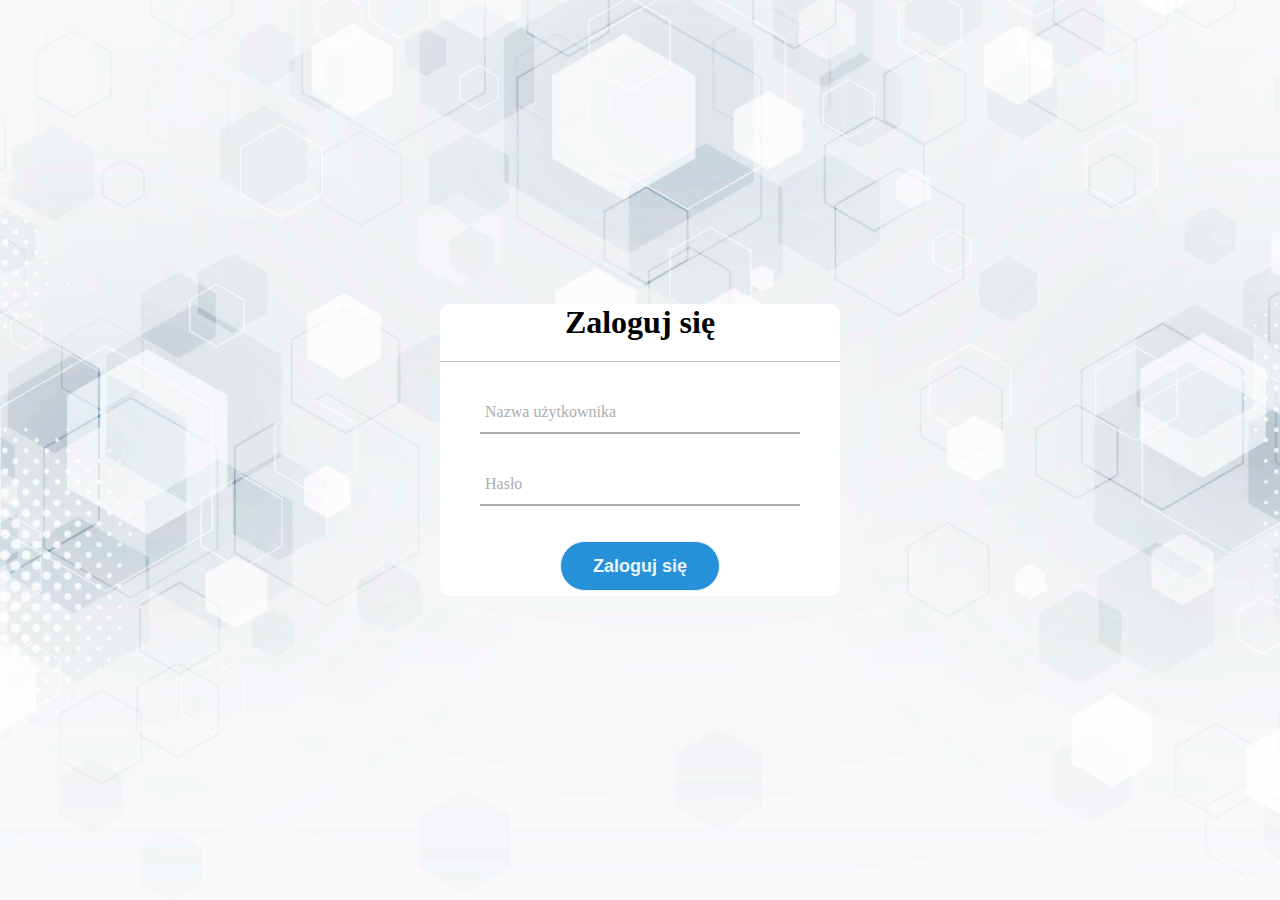
<file: index.html>
<!DOCTYPE html>
<html lang="pl-PL" dir="ltr">
  <head>
    <meta charset="utf-8">
    <title>Automatyczny dom</title>
    <link rel="stylesheet" href="style.css">
	<script src="login.js"></script>
  </head>
  <body>
    <div class="center">
      <h1>Zaloguj się</h1>
      <form class="login"  action="index.html"  method="post">
        <div class="txt_field">
          <input type="text"  id="username" required >
          <span></span>
          <label>Nazwa użytkownika</label>
        </div>
        <div class="txt_field">
          <input type="password" id="password" required>
          <span></span>
          <label>Hasło</label>
        </div>
        <input type="submit" value="Zaloguj się" onclick="validate()">
        </div>
      </form>
    </div>

  </body>
</html>
</file>
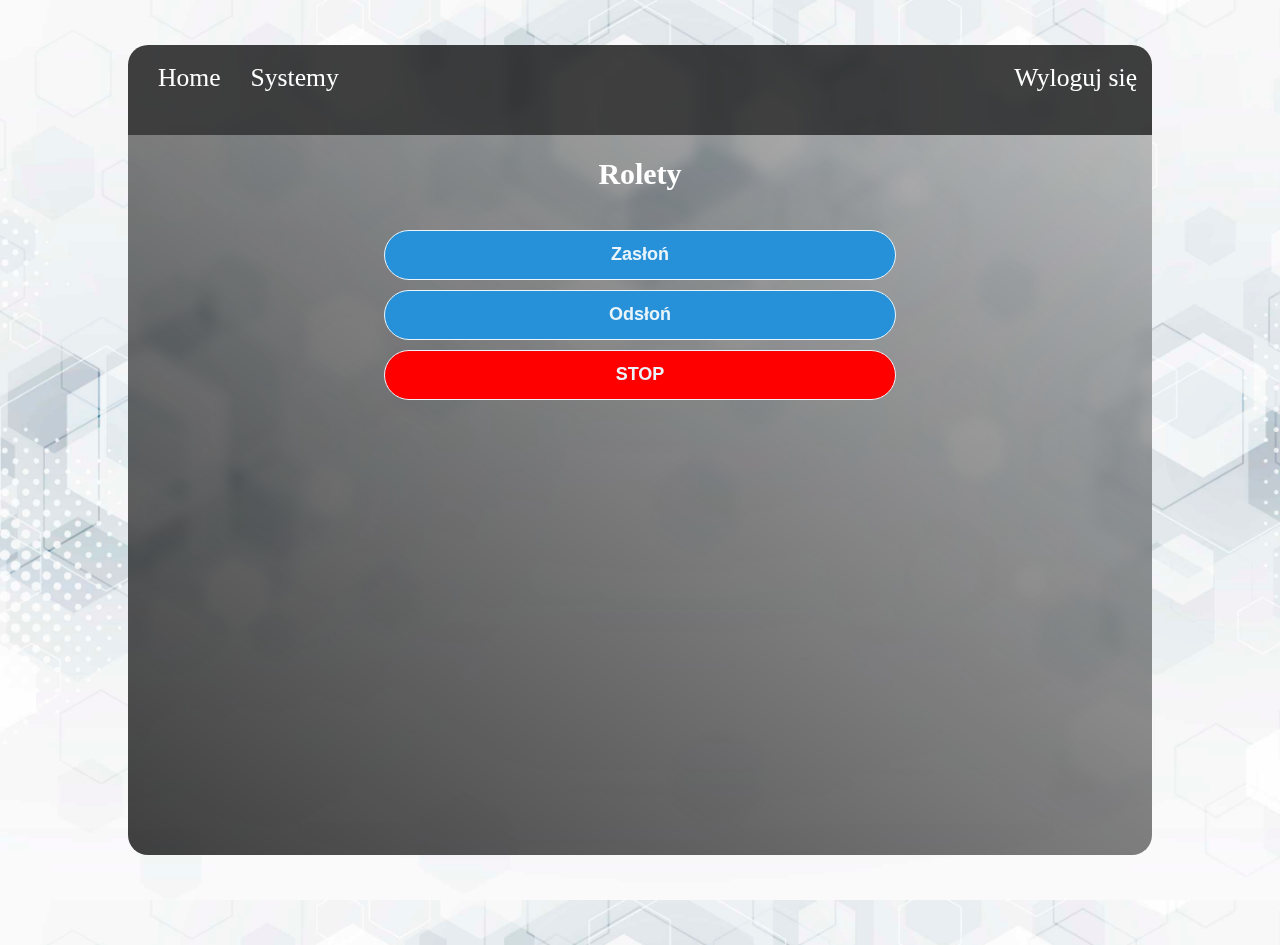
<file: blinds.html>
<!DOCTYPE HTML>
<html lang="pl-PL">
<head>
	<meta charset="utf-8" />
	<meta http-equiv="X-UA-Compatible" content="IE=edge,chrome=1" />
	<title>Automatyczny dom</title>	
	<link rel="stylesheet" href="style.css" type="text/css" />
	<link rel="stylesheet" href="css/fontello.css" type="text/css" />
</head>

<body>	
	<div class="square">
		<div class="menu">
			<a href="home.html"  class="home">Home</a>
			<a href="main.html"  class="systems">Systemy</a>
			<a href="index.html"  class="logout">Wyloguj się</a>
			</div>
		<div class="container">
<h3> 
			Rolety<br><br>
			
			<form method="POST">		
		<input type="submit" name="/blinds/on"  value="Zasłoń">
		</form>
		<form method="POST">		
		<input type="submit" name="/blinds/off" value="Odsłoń">
		</form>
			<form method="POST">		
		<input type="submit" name="/blinds/stop" id="stop_btn" value="STOP">
		</form>
		</h3>
		</div>
		</div>

	
</body>

</html>
</file>
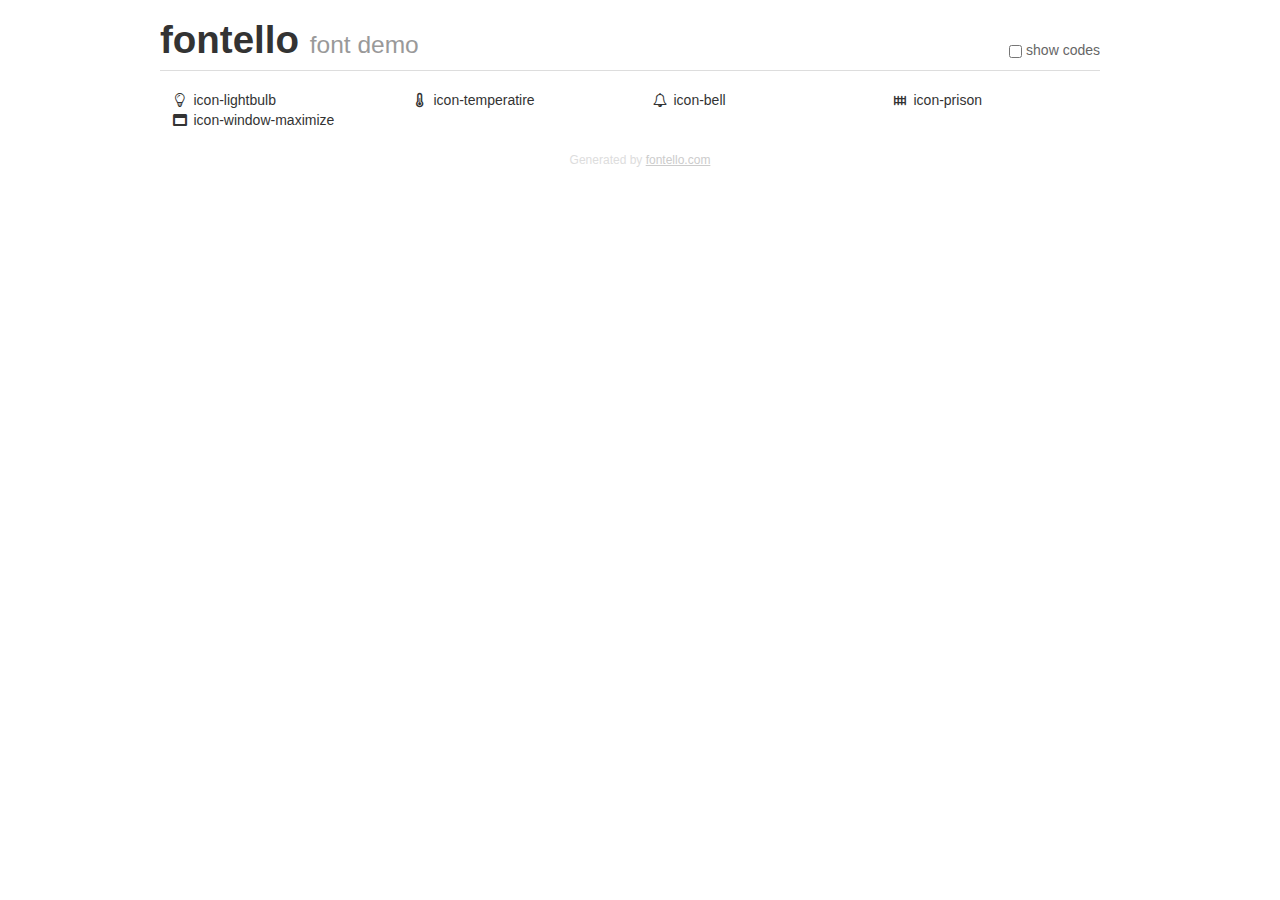
<file: demo.html>
<!DOCTYPE html>
<html>
  <head>
  <!--[if lt IE 9]><script language="javascript" type="text/javascript" src="//html5shim.googlecode.com/svn/trunk/html5.js"></script><![endif]-->
  <meta charset="UTF-8">
  <style>
    html {
      font-size: 100%;
      -webkit-text-size-adjust: 100%;
      -ms-text-size-adjust: 100%;
    }
    a:focus {
      outline: thin dotted #333;
      outline: 5px auto -webkit-focus-ring-color;
      outline-offset: -2px;
    }
    a:hover,
    a:active {
      outline: 0;
    }
    input {
      margin: 0;
      font-size: 100%;
      vertical-align: middle;
      *overflow: visible;
      line-height: normal;
    }
    input::-moz-focus-inner {
      padding: 0;
      border: 0;
    }
    body {
      margin: 0;
      font-family: "Helvetica Neue", Helvetica, Arial, sans-serif;
      font-size: 14px;
      line-height: 20px;
      color: #333;
      background-color: #fff;
    }
    a {
      color: #08c;
      text-decoration: none;
    }
    a:hover {
      color: #005580;
      text-decoration: underline;
    }
    .row {
      margin-left: -20px;
      *zoom: 1;
    }
    .row:before,
    .row:after {
      display: table;
      content: "";
      line-height: 0;
    }
    .row:after {
      clear: both;
    }
    .span3 {
      float: left;
      min-height: 1px;
      margin-left: 20px;
      width: 220px;
    }
    .container {
      width: 940px;
      margin-right: auto;
      margin-left: auto;
      *zoom: 1;
    }
    .container:before,
    .container:after {
      display: table;
      content: "";
      line-height: 0;
    }
    .container:after {
      clear: both;
    }
    small {
      font-size: 85%;
    }
    h1 {
      margin: 10px 0;
      font-family: inherit;
      font-weight: bold;
      line-height: 20px;
      color: inherit;
      text-rendering: optimizelegibility;
      line-height: 40px;
      font-size: 38.5px;
    }
    h1 small {
      font-weight: normal;
      line-height: 1;
      color: #999;
      font-size: 24.5px;
    }

    body {
      margin-top: 90px;
    }
    .header {
      position: fixed;
      top: 0;
      left: 50%;
      margin-left: -480px;
      background-color: #fff;
      border-bottom: 1px solid #ddd;
      padding-top: 10px;
      z-index: 10;
    }
    .footer {
      color: #ddd;
      font-size: 12px;
      text-align: center;
      margin-top: 20px;
    }
    .footer a {
      color: #ccc;
      text-decoration: underline;
    }
    .the-icons {
      font-size: 14px;
      line-height: 24px;
    }
    .switch {
      position: absolute;
      right: 0;
      bottom: 10px;
      color: #666;
    }
    .switch input {
      margin-right: 0.3em;
    }
    .codesOn .i-name {
      display: none;
    }
    .codesOn .i-code {
      display: inline;
    }
    .i-code {
      display: none;
    }
    @font-face {
      font-family: 'fontello';
      src: url('./font/fontello.eot?35943463');
      src: url('./font/fontello.eot?35943463#iefix') format('embedded-opentype'),
           url('./font/fontello.woff?35943463') format('woff'),
           url('./font/fontello.ttf?35943463') format('truetype'),
           url('./font/fontello.svg?35943463#fontello') format('svg');
      font-weight: normal;
      font-style: normal;
    }
    .demo-icon {
      font-family: "fontello";
      font-style: normal;
      font-weight: normal;
      speak: never;
     
      display: inline-block;
      text-decoration: inherit;
      width: 1em;
      margin-right: .2em;
      text-align: center;
      /* opacity: .8; */
     
      /* For safety - reset parent styles, that can break glyph codes*/
      font-variant: normal;
      text-transform: none;
     
      /* fix buttons height, for twitter bootstrap */
      line-height: 1em;
     
      /* Animation center compensation - margins should be symmetric */
      /* remove if not needed */
      margin-left: .2em;
     
      /* You can be more comfortable with increased icons size */
      /* font-size: 120%; */
     
      /* Font smoothing. That was taken from TWBS */
      -webkit-font-smoothing: antialiased;
      -moz-osx-font-smoothing: grayscale;
     
      /* Uncomment for 3D effect */
      /* text-shadow: 1px 1px 1px rgba(127, 127, 127, 0.3); */
    }
    </style>
    <link rel="stylesheet" href="css/animation.css"><!--[if IE 7]><link rel="stylesheet" href="css/" + font.fontname + "-ie7.css"><![endif]-->
    <script>
      function toggleCodes(on) {
        var obj = document.getElementById('icons');
      
        if (on) {
          obj.className += ' codesOn';
        } else {
          obj.className = obj.className.replace(' codesOn', '');
        }
      }
    </script>
  </head>
  <body>
    <div class="container header">
      <h1>fontello <small>font demo</small></h1>
      <label class="switch">
        <input type="checkbox" onclick="toggleCodes(this.checked)">show codes
      </label>
    </div>
    <div class="container" id="icons">
      <div class="row">
        <div class="span3" title="Code: 0xe800">
          <i class="demo-icon icon-lightbulb">&#xe800;</i> <span class="i-name">icon-lightbulb</span><span class="i-code">0xe800</span>
        </div>
        <div class="span3" title="Code: 0xe801">
          <i class="demo-icon icon-temperatire">&#xe801;</i> <span class="i-name">icon-temperatire</span><span class="i-code">0xe801</span>
        </div>
        <div class="span3" title="Code: 0xe802">
          <i class="demo-icon icon-bell">&#xe802;</i> <span class="i-name">icon-bell</span><span class="i-code">0xe802</span>
        </div>
        <div class="span3" title="Code: 0xe82d">
          <i class="demo-icon icon-prison">&#xe82d;</i> <span class="i-name">icon-prison</span><span class="i-code">0xe82d</span>
        </div>
      </div>
      <div class="row">
        <div class="span3" title="Code: 0xf2d0">
          <i class="demo-icon icon-window-maximize">&#xf2d0;</i> <span class="i-name">icon-window-maximize</span><span class="i-code">0xf2d0</span>
        </div>
      </div>
    <div class="container footer">Generated by <a href="https://fontello.com">fontello.com</a></div>
  </body>
</html>
</file>
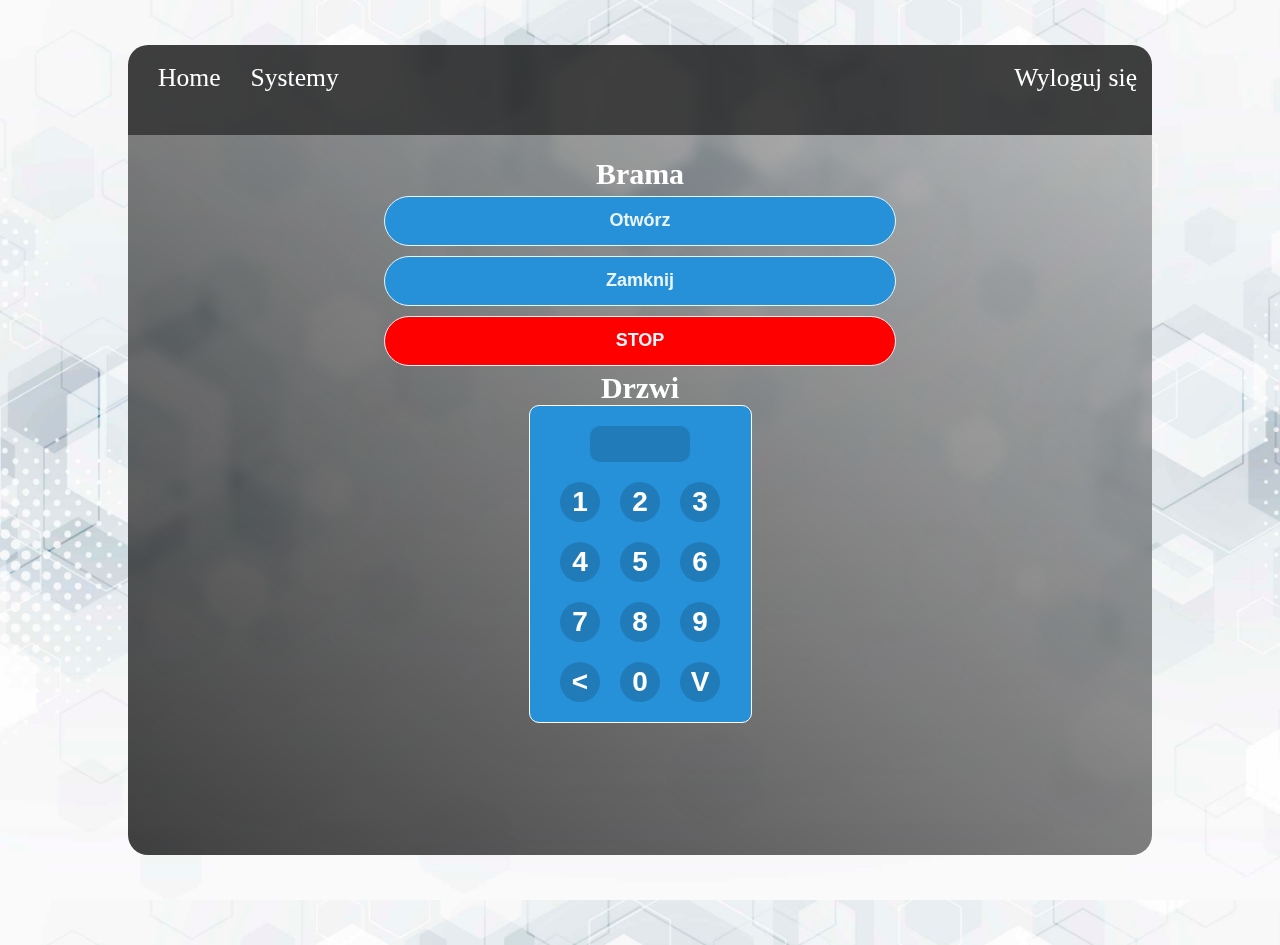
<file: gate.html>
<!DOCTYPE HTML>
<html lang="pl-PL">
<head>
	<meta charset="utf-8" />
	<meta http-equiv="X-UA-Compatible" content="IE=edge,chrome=1" />
	<title>Automatyczny dom</title>	
	<link rel="stylesheet" href="style.css" type="text/css" />
	<link rel="stylesheet" href="css/fontello.css" type="text/css" />
</head>

<body>	
	<div class="square">
		<div class="menu">
			<a href="home.html"  class="home">Home</a>
			<a href="main.html"  class="systems">Systemy</a>
			<a href="index.html"  class="logout">Wyloguj się</a>
			</div>
		<div class="container">
<h3> 
			Brama
			
			<form method="POST">		
		<input type="submit" name="/gate/on"  value="Otwórz">
		</form>
		<form method="POST">		
		<input type="submit" name="/gate/off" value="Zamknij">
		</form>
			<form method="POST">		
		<input type="submit" name="/gate/stop" id="stop_btn" value="STOP"><br>
		Drzwi<br>
		
<div class="pin-login" id="mainPinLogin">
  <input type="password" readonly class="pin-login__text">
  <div class="pin-login__numpad">
  	<script src="script5.js">
		</script>
  </div>
</div>
		
		</form>
		</h3>
		</div>
		</div>

	
</body>

</html>
</file>
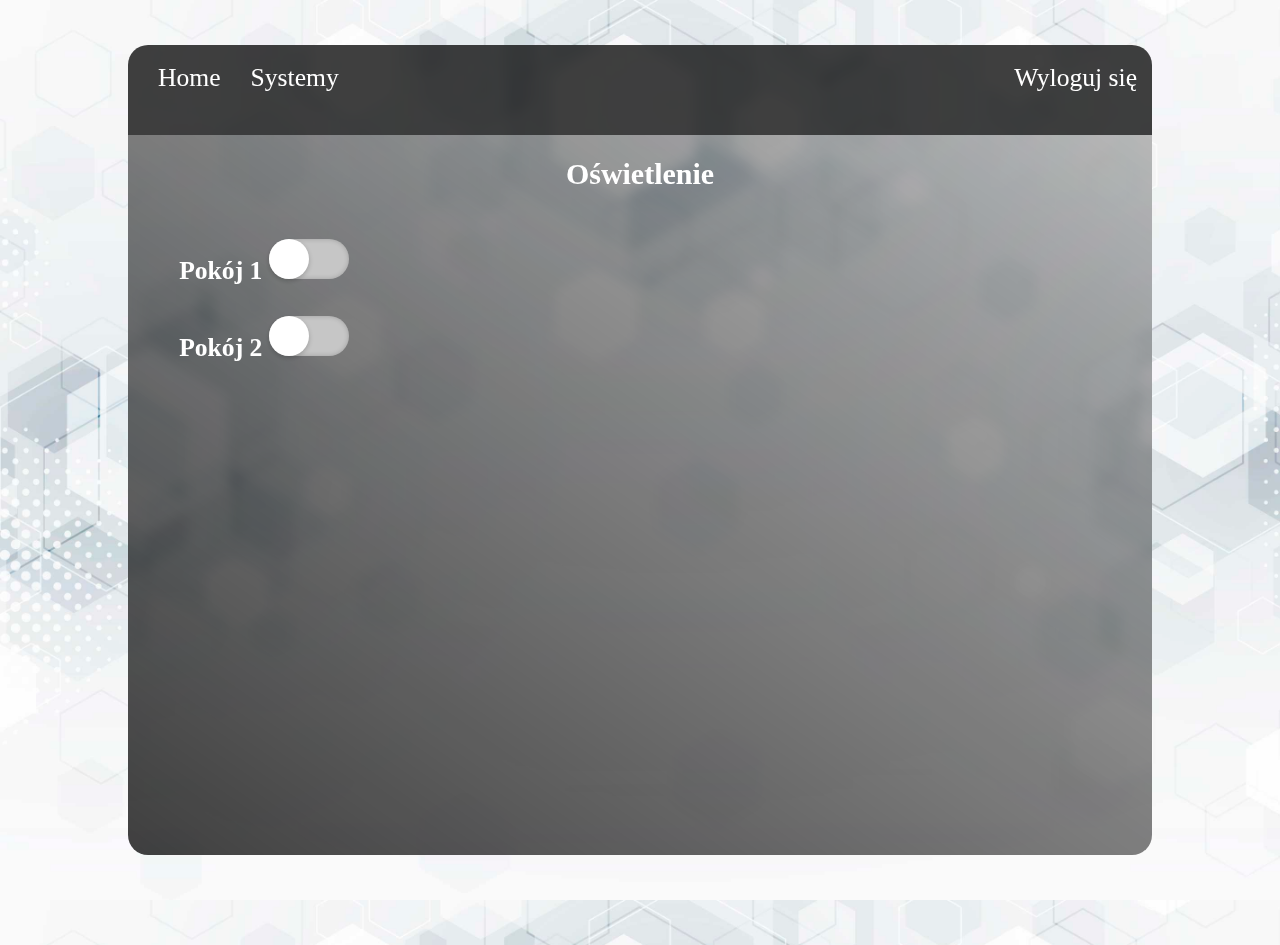
<file: lighting.html>
<!DOCTYPE HTML>
<html lang="pl-PL">
<head>
	<meta charset="utf-8" />
	<meta http-equiv="X-UA-Compatible" content="IE=edge,chrome=1" />
	<title>Automatyczny dom</title>	
	<link rel="stylesheet" href="style.css" type="text/css" />
	<link rel="stylesheet" href="css/fontello.css" type="text/css" />
</head>

<body>
	<div class="square">
		<div class="menu">
			<a href="home.html"  class="home">Home</a>
			<a href="main.html"  class="systems">Systemy</a>
			<a href="index.html"  class="logout">Wyloguj się</a>
			</div>
		<div class="container">
<h3> 
			Oświetlenie<br><br>
	</h3>
<h2>	Pokój 1
<input type="checkbox" name=""  onclick="themeToggle()" id="theme-switcher"><br><br>
	Pokój 2
<input type="checkbox" name="" onclick="themeToggle()" id="theme-switcher">
</h2>

<script src="script3.js">
		</script>
		
		</div>
		</div>
		</div>

	
</body>

</html>
</file>
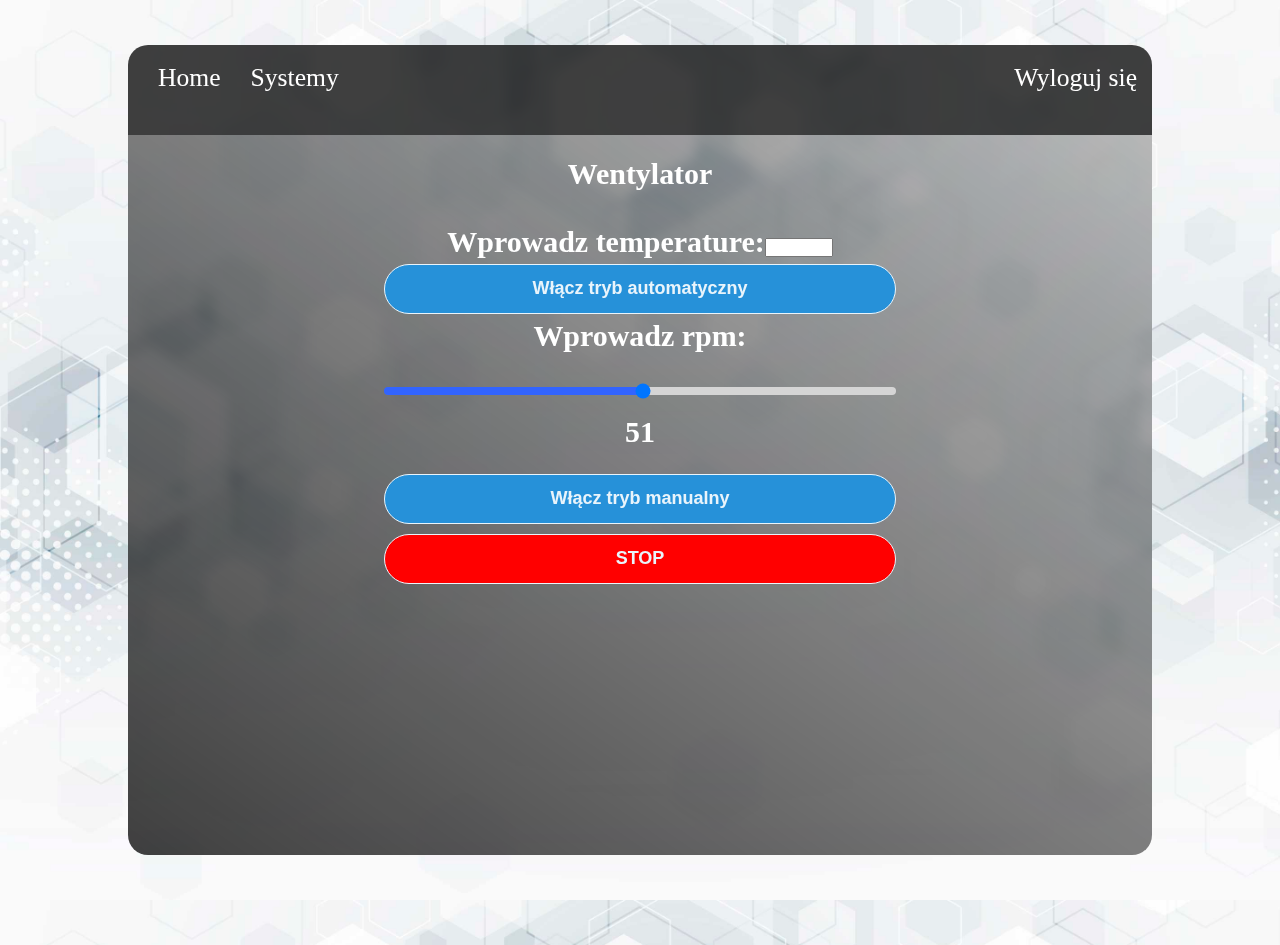
<file: temp.html>
<!DOCTYPE HTML>
<html lang="pl-PL">
<head>
	<meta charset="utf-8" />
	<meta http-equiv="X-UA-Compatible" content="IE=edge,chrome=1" />
	<title>Automatyczny dom</title>	
	<link rel="stylesheet" href="style.css" type="text/css" />
	<link rel="stylesheet" href="/css/fontello.css" type="text/css" />
</head>

<body>
	<div class="square">
		<div class="menu">
			<a href="home.html"  class="home">Home</a>
			<a href="main.html"  class="systems">Systemy</a>
			<a href="index.html"  class="logout">Wyloguj się</a>
			</div>
		<div class="container">
<h3> 	
			Wentylator
						<form method="POST"><br>	
				<label for="temp_sp">Wprowadz temperature:<input type="number" min="18" max="30" step="0.1" name="temp_sp"  id="txt_1" onchange='saveValue(this);'/></label><br>
		<input type="submit" name="fan_automatic" value="Włącz tryb automatyczny">

		</form>
						<form method="POST">		
				<label for="rpm">Wprowadz rpm:<br><br><input type="range" id="my-slider"  min="1" max="100"  oninput="slider()" step="1" name="rpm" onchange='saveValue(this);' ><div id="slider-value" onchange='saveValue(this);' ></div></label>

		<input type="submit" name="fan_manual" value="Włącz tryb manualny">



			<script src="script.js"></script>
	<script src="script2.js"></script>

		
		
		</form>
	
		<form  method="POST"> 		
		<input type="submit" name="fan_stop" id="stop_btn" value="STOP">
		</form>
		</h3>
		</div>
		</div>

	
</body>

</html>
</file>
<file: style.css>
* {
   margin: 0;
   padding: 0;
   box-sizing: border-box;
}
body
{
	width: 100vw;
	height: 100vh;
  background-image: url(img/background.jpg);
  background-size: cover;
  background-attachment: scroll;
  overflow: hidden;
  font-family: Verdana;
}
h3
{
		margin: 0;
		padding: 0;
		text-align: center;
		position: relative;
		top: 3%;
		left: 0%;
		
}
h2
{
	margin: 0;
   padding: 0;	
		position: relative;
		font-size: 100%;
		top: 5%;
		left: 5%;
}


.center
{
  position: absolute;
  top: 50%;
  left: 50%;
  transform: translate(-50%, -50%);
  width: 400px;
  background: white;
  border-radius: 10px;
  text-align: center;

}
.center h1
{
  text-align: center;
  padding: 0 0 20px 0;
  border-bottom: 1px solid silver;
}
.center form
{
  padding: 0 40px;
  box-sizing: border-box;
}
form .txt_field
{
  position: relative;
  border-bottom: 2px solid #adadad;
  margin: 30px 0;

}
.txt_field input
{
  width: 100%;
  padding: 0 5px;
  height: 40px;
  font-size: 16px;
  border: none;
  background: none;
  outline: none;
  
}
.txt_field label
{
  position: absolute;
  top: 50%;
  left: 5px;
  color: #adadad;
  transform: translateY(-50%);
  font-size: 16px;
  pointer-events: none;
  transition: .5s;
 
}
.txt_field span::before
{
  content: '';
  position: absolute;
  top: 40px;
  left: 0;
  width: 0%;
  height: 2px;
  background: #2691d9;
  transition: .5s;
}
.txt_field input:focus ~ label,
.txt_field input:valid ~ label
{
  top: -5px;
  color: #2691d9;
}
.txt_field input:focus ~ span::before,
.txt_field input:valid ~ span::before{
  width: 100%;
}

input[type="submit"]
{
  margin: 5px 0;
  width: 50%;
  height: 50px;
  border: 1px solid;
  background: #2691d9;
  border-radius: 25px;
  font-size: 18px;
  color: #e9f4fb;
  font-weight: 700;
  cursor: pointer;
  outline: none;
}
input[type="submit"]:hover
{
  border-color: #2691d9;
  transition: .5s;
}

.square
{
	position: absolute;
	top: 5%;
	left: 10%;
	width: 100%;
	height: 100%;
	
}

.menu
{
	text-align: left;
	width: 80%;
	height: 10%;
	background:  rgba(0, 0, 0, 0.75);
	backdrop-filter: blur(6px);
	color: #ffffff;
	border-radius: 20px 20px 0px 0px;
}

.container
{
	
	width: 80%;
	height: 80%;
	background:  rgba(0, 0, 0, 0.75);
	background: linear-gradient(to right top, rgba(0, 0, 0, 0.75), rgba(0, 0, 0, 0.25));
	backdrop-filter: blur(6px);
	border-radius: 0px 0px 20px 20px;
	color: #ffffff;
	font-size: clamp(0.1rem, 2vw, 10rem);
}



.systems
{
    margin-left: 30px;
	position: relative;
	float: left;
	top: 20%;
	font-size: clamp(0.1rem, 2vw, 10rem);
	color: #ffffff;
	text-decoration: none;
}

.home
{
    margin-left: 30px;
    text-align: right;
	position: relative;
	float: left;
	top: 20%;
	font-size: clamp(0.1rem, 2vw, 10rem);
	color: #ffffff;
	text-decoration: none;
}
	
.logout
{
	margin-right: 15px;
	float: right; 
	position: relative;
	top: 20%;
	font-size: clamp(0.1rem, 2vw, 10rem);
	color: #ffffff;
	text-decoration: none;
}

.home:hover
{
	color: #3095d3;
}

.systems:hover
{
	color: #3095d3;
}

.logout:hover
{
	color: #3095d3;
}

.tile1
{
    margin: 1.5%;
	margin-left: 1.83%;
	width: 30%;
    height: 40%;
	 background-color: #3095d3;
	 float: left;
	 text-align: center;
	 font-size: 100%;
	 line-height: 200%;
	  vertical-align: middle;
	 color: #ffffff;

}

.tile1:hover
{
	background-color: #ffffff;
	color: #3095d3;
}
	
.btn{
  border: 1px solid  #3095d3;
  background-color: #ffffff;
  padding: 10px 20px;
  font-size: 20px;
  cursor: pointer;
  margin: 10px;
  position: relative;
  overflow: hidden;
  color: #3095d3;
}

.btn:hover{
	background-color: #3095d3;
  color: #ffffff;
}



	
a.tilelink
{
	color: #ffffff;
	text-decoration: none;
}

input[type="checkbox"]
{
	position: relative;
	width: 80px;
	height: 40px;
	-webkit-appearance: none;
	background: #c6c6c6;
	outline: none;
	border-radius: 20px;
	transition: .5s;
	box-shadow: inset 0 0 5px rgba(0,0,0,.2);
}
input:checked[type="checkbox"]
{
	background: #3095d3;
}
input[type="checkbox"]:before{
	content: '';
	position: absolute;
	width: 40px;
	height: 40px;
	border-radius: 20px;
	top: 0;
	left: 0;
	background: #fff;
	transform: scale(1,1);
	box-shadow: 0 2px 5px rgba(0,0,0,.2);
	transition: .5s;
}
input:checked[type="checkbox"]:before{
	left: 40px;
}


input[type="range"]{
    position: relative;
    -webkit-appearance: none;
    -moz-appearance: none;
    display: block;
	left: 25%;
    width: 50%;
    height: 8px;
    background-color: #d5d5d5;
    border-radius: 8px;
    outline: none;
}

#slider-value{
    width: 100%;
    position: relative;
    color: #ffffff;
    text-align: center;
    padding: 20px 0;
    border-radius: 5px;
}

input[type="submit"]:fan_stop
{
  margin: 20px 0;
  width: 50%;
  height: 50px;
  border: 1px solid;
  background: #269;
  border-radius: 25px;
  font-size: 18px;
  color: #e9f4fb;
  font-weight: 700;
  cursor: pointer;
  outline: none;
}
input[type="submit"]:hover
{
  border-color: #2691d9;
  transition: .5s;
}

#stop_btn
{
	background: #ff0000;
}

.pin-login {
  display: inline-block;
  border-radius: 10px;
  padding: 10px;
  font-size: 28px;
  background:  #2691d9;
  border: 1px solid  #ffffff;
  user-select: none;
  -moz-user-select: none;
  -ms-user-select: none;
  -webkit-user-select: none;
  font-family: sans-serif;
}

.pin-login__text {
  margin: 10px auto 10px auto;
  padding: 10px;
  display: block;
  width: 50%;
  font-size: 0.5em;
  text-align: center;
  letter-spacing: 0.2em;
  background: rgba(0, 0, 0, 0.15);
  border: none;
  border-radius: 10px;
  outline: none;
  cursor: default;
}

.pin-login__text--error {
  color: #901818;
  background: #ffb3b3;
  animation-name: loginError;
  animation-duration: 0.1s;
  animation-iteration-count: 2;
}

@keyframes loginError {
  25% {
    transform: translateX(-3px);
  }
  75% {
    transform: translateX(3px);
  }
}

@-moz-keyframes loginError {
  25% {
    transform: translateX(-3px);
  }
  75% {
    transform: translateX(3px);
  }
}

.pin-login__key {
  width: 40px;
  height: 40px;
  margin: 10px;
  background: rgba(0, 0, 0, 0.15);
  color: #ffffff;
  border-radius: 50%;
  display: inline-flex;
  align-items: center;
  justify-content: center;
  font-weight: bold;
  cursor: pointer;
}

.pin-login__key:active {
  background: rgba(0, 0, 0, 0.25);
}
</file>
<file: css/fontello.css>
@font-face {
  font-family: 'fontello';
  src: url('../font/fontello.eot?34065608');
  src: url('../font/fontello.eot?34065608#iefix') format('embedded-opentype'),
       url('../font/fontello.woff2?34065608') format('woff2'),
       url('../font/fontello.woff?34065608') format('woff'),
       url('../font/fontello.ttf?34065608') format('truetype'),
       url('../font/fontello.svg?34065608#fontello') format('svg');
  font-weight: normal;
  font-style: normal;
}
/* Chrome hack: SVG is rendered more smooth in Windozze. 100% magic, uncomment if you need it. */
/* Note, that will break hinting! In other OS-es font will be not as sharp as it could be */
/*
@media screen and (-webkit-min-device-pixel-ratio:0) {
  @font-face {
    font-family: 'fontello';
    src: url('../font/fontello.svg?34065608#fontello') format('svg');
  }
}
*/
[class^="icon-"]:before, [class*=" icon-"]:before {
  font-family: "fontello";
  font-style: normal;
  font-weight: normal;
  speak: never;

  display: inline-block;
  text-decoration: inherit;
  width: 1em;
  margin-right: .2em;
  text-align: center;
  /* opacity: .8; */

  /* For safety - reset parent styles, that can break glyph codes*/
  font-variant: normal;
  text-transform: none;

  /* fix buttons height, for twitter bootstrap */
  line-height: 1em;

  /* Animation center compensation - margins should be symmetric */
  /* remove if not needed */
  margin-left: .2em;

  /* you can be more comfortable with increased icons size */
  /* font-size: 120%; */

  /* Font smoothing. That was taken from TWBS */
  -webkit-font-smoothing: antialiased;
  -moz-osx-font-smoothing: grayscale;

  /* Uncomment for 3D effect */
  /* text-shadow: 1px 1px 1px rgba(127, 127, 127, 0.3); */
}

.icon-lightbulb:before { content: '\e800'; font-size:clamp(0.1rem, 8vw, 100rem); margin-top: 35px; } /* '' */
.icon-temperatire:before { content: '\e801'; font-size:clamp(0.1rem, 8vw, 100rem); margin-top: 35px; } /* '' */
.icon-bell:before { content: '\e802'; font-size:clamp(0.1rem, 8vw, 100rem); margin-top: 35px; } /* '' */
.icon-prison:before { content: '\e82d'; font-size:clamp(0.1rem, 8vw, 100rem); margin-top: 35px; } /* '' */
.icon-window-maximize:before { content: '\f2d0'; font-size:clamp(0.1rem, 8vw, 100rem); margin-top: 35px; } /* '' */
</file>
<file: css/animation.css>
/*
   Animation example, for spinners
*/
.animate-spin {
  -moz-animation: spin 2s infinite linear;
  -o-animation: spin 2s infinite linear;
  -webkit-animation: spin 2s infinite linear;
  animation: spin 2s infinite linear;
  display: inline-block;
}
@-moz-keyframes spin {
  0% {
    -moz-transform: rotate(0deg);
    -o-transform: rotate(0deg);
    -webkit-transform: rotate(0deg);
    transform: rotate(0deg);
  }

  100% {
    -moz-transform: rotate(359deg);
    -o-transform: rotate(359deg);
    -webkit-transform: rotate(359deg);
    transform: rotate(359deg);
  }
}
@-webkit-keyframes spin {
  0% {
    -moz-transform: rotate(0deg);
    -o-transform: rotate(0deg);
    -webkit-transform: rotate(0deg);
    transform: rotate(0deg);
  }

  100% {
    -moz-transform: rotate(359deg);
    -o-transform: rotate(359deg);
    -webkit-transform: rotate(359deg);
    transform: rotate(359deg);
  }
}
@-o-keyframes spin {
  0% {
    -moz-transform: rotate(0deg);
    -o-transform: rotate(0deg);
    -webkit-transform: rotate(0deg);
    transform: rotate(0deg);
  }

  100% {
    -moz-transform: rotate(359deg);
    -o-transform: rotate(359deg);
    -webkit-transform: rotate(359deg);
    transform: rotate(359deg);
  }
}
@-ms-keyframes spin {
  0% {
    -moz-transform: rotate(0deg);
    -o-transform: rotate(0deg);
    -webkit-transform: rotate(0deg);
    transform: rotate(0deg);
  }

  100% {
    -moz-transform: rotate(359deg);
    -o-transform: rotate(359deg);
    -webkit-transform: rotate(359deg);
    transform: rotate(359deg);
  }
}
@keyframes spin {
  0% {
    -moz-transform: rotate(0deg);
    -o-transform: rotate(0deg);
    -webkit-transform: rotate(0deg);
    transform: rotate(0deg);
  }

  100% {
    -moz-transform: rotate(359deg);
    -o-transform: rotate(359deg);
    -webkit-transform: rotate(359deg);
    transform: rotate(359deg);
  }
}
</file>
